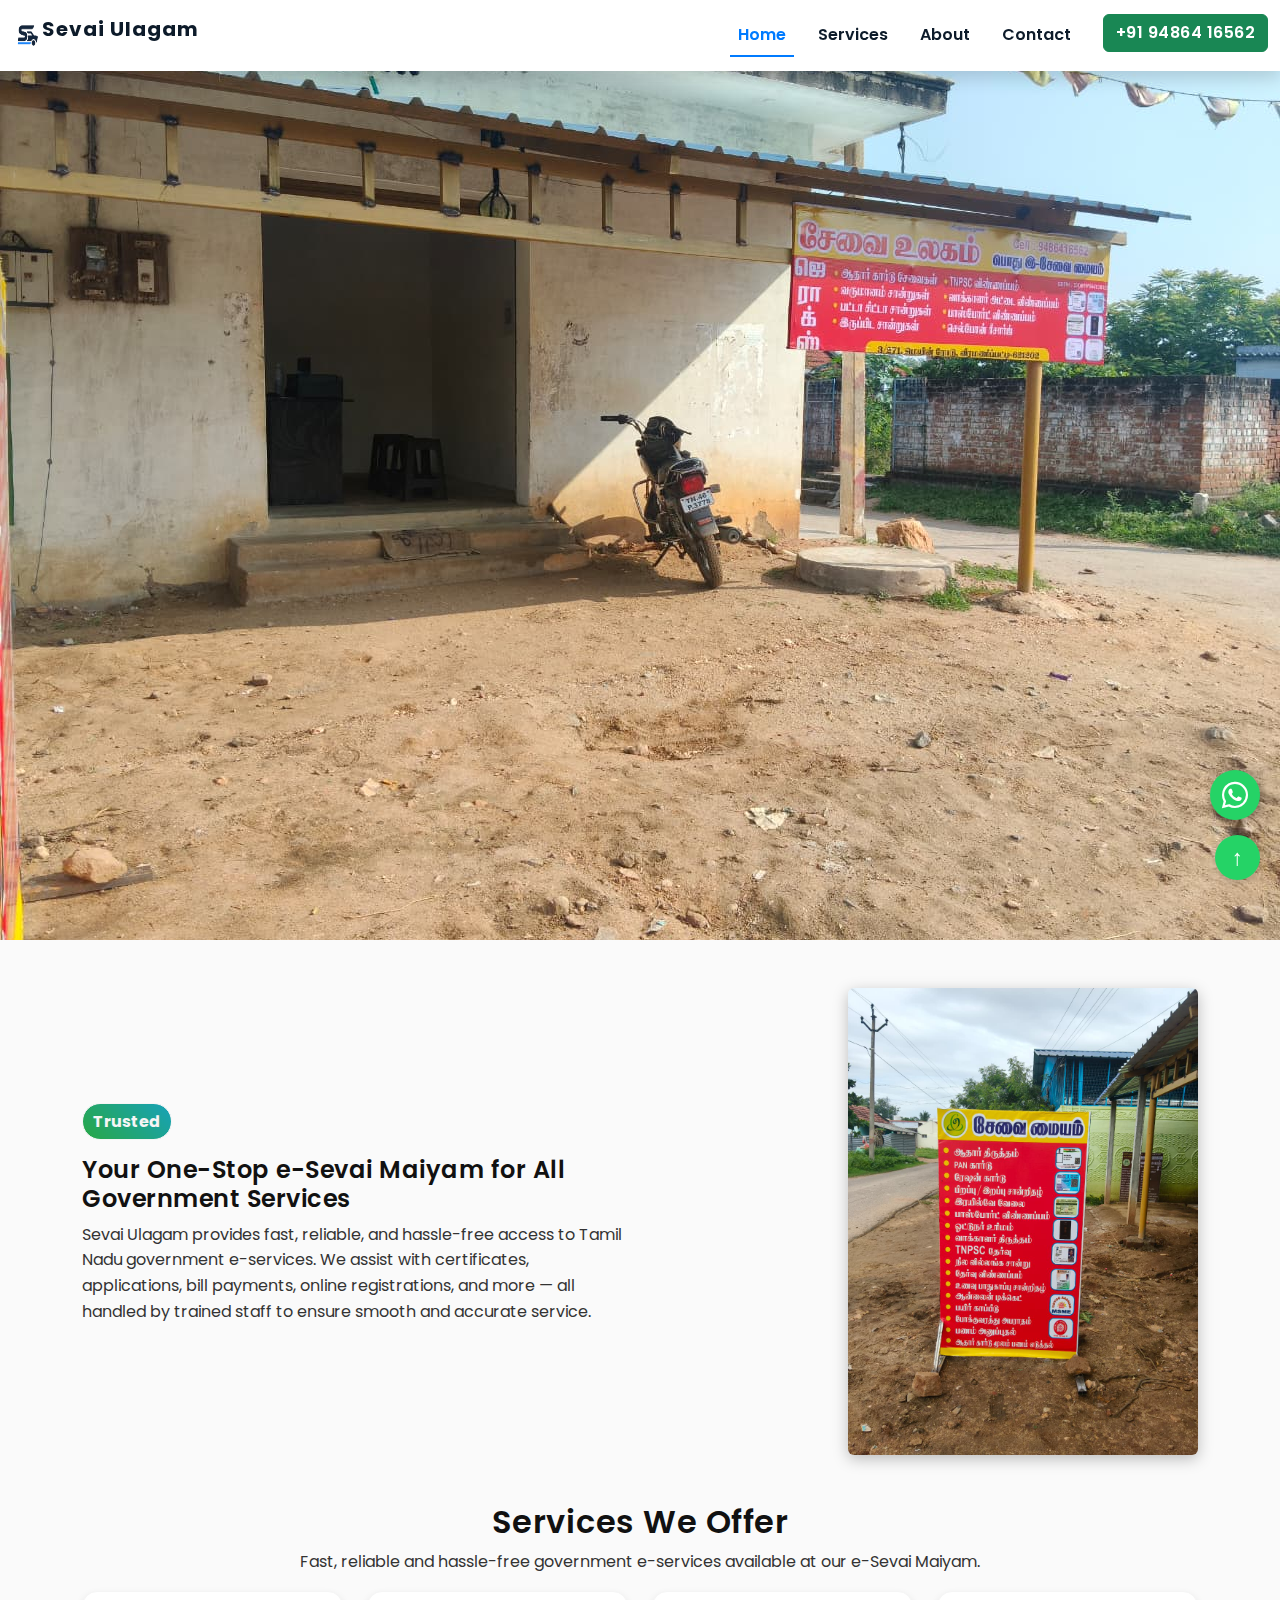
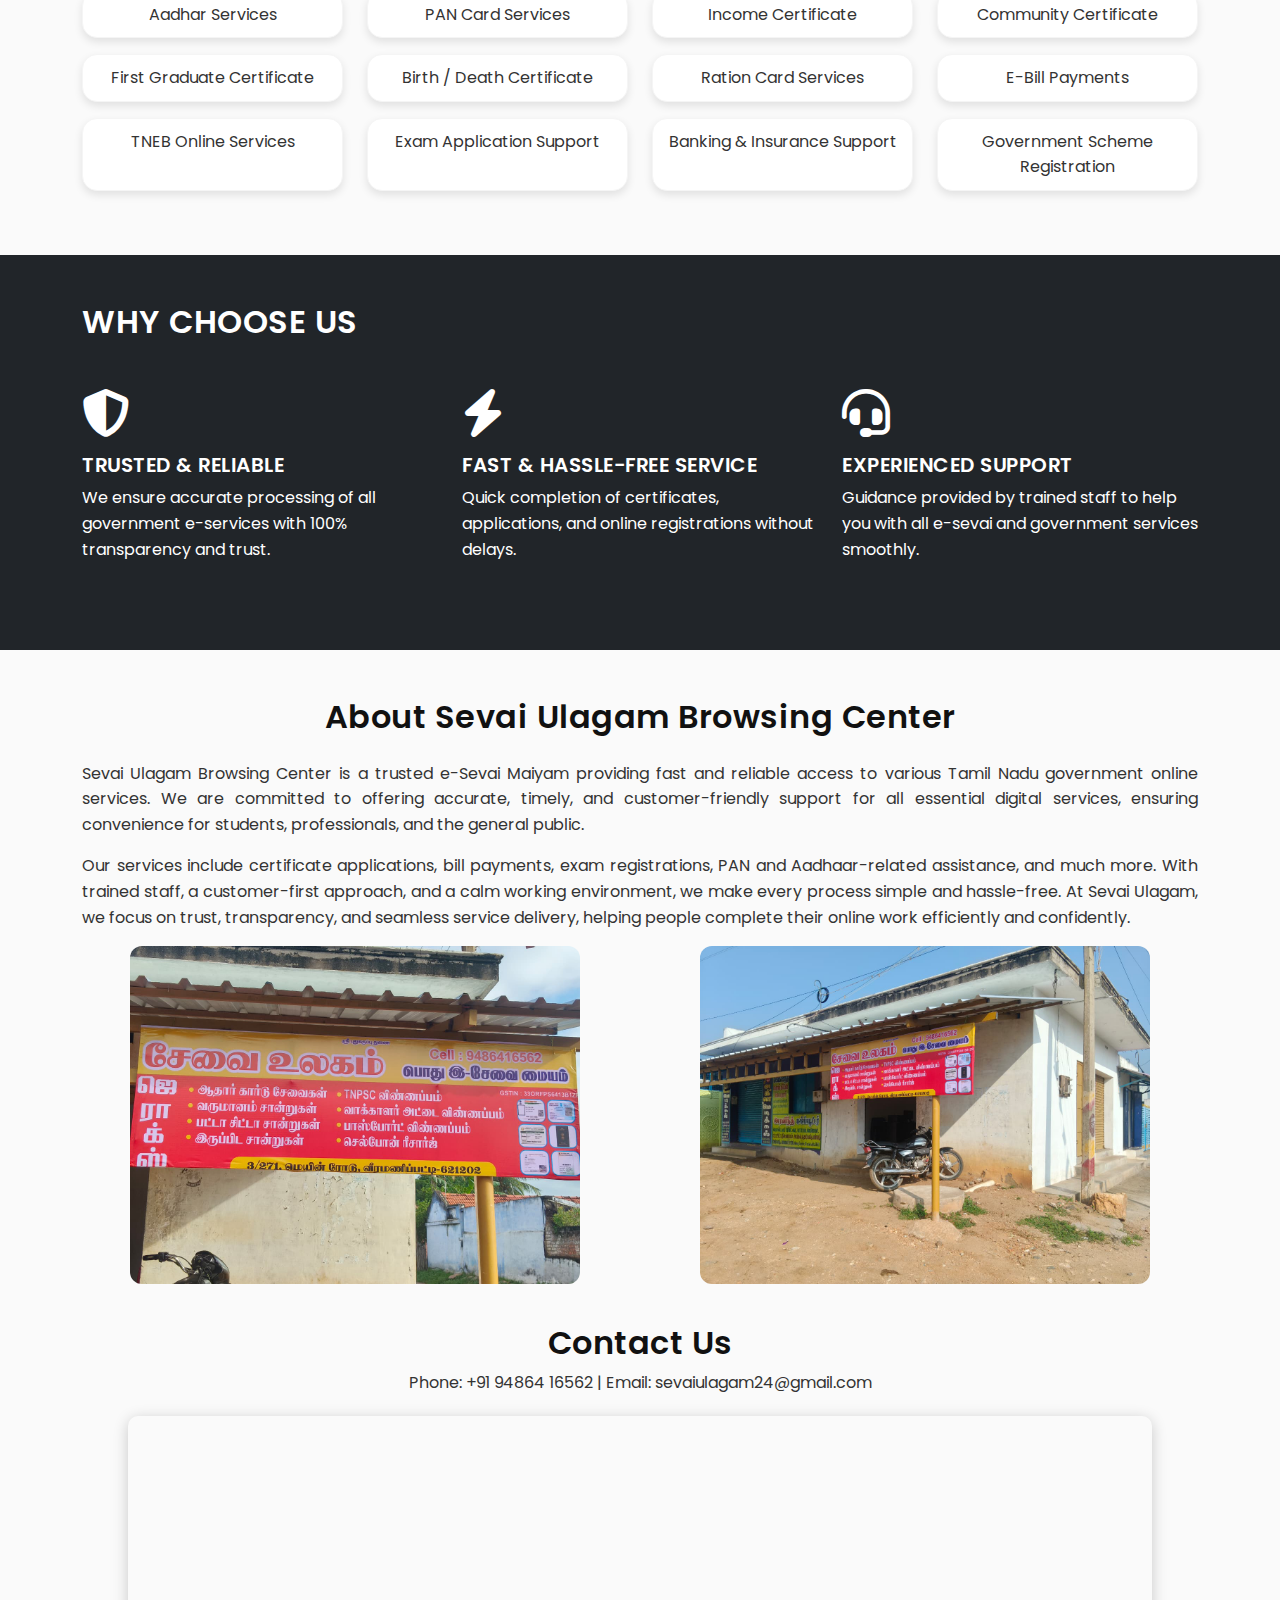
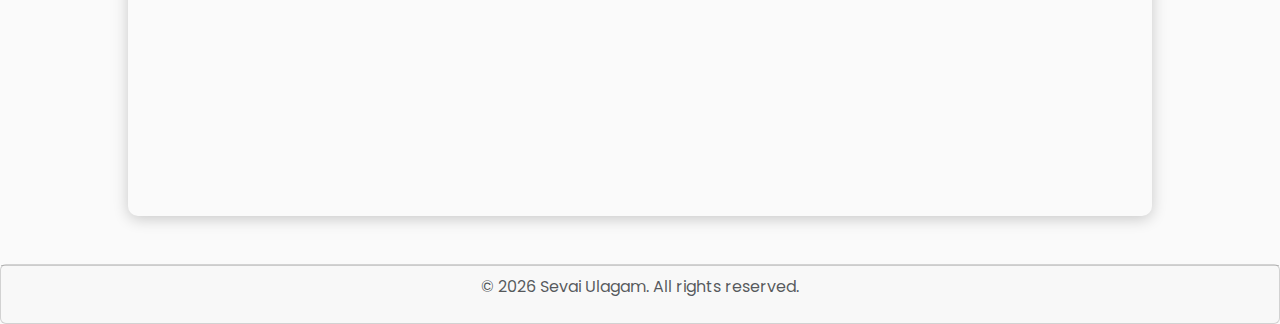
<file: index.html>
<!DOCTYPE html>
<html lang="en">
  <head>
    <meta charset="UTF-8" />
    <meta name="viewport" content="width=device-width, initial-scale=1.0" />
    <title>Sevai Ulagam Browsing Center</title>
    <!-- Bootstrap CSS -->
    <link
      href="https://cdn.jsdelivr.net/npm/bootstrap@5.3.3/dist/css/bootstrap.min.css"
      rel="stylesheet"
      integrity="sha384-QWTKZyjpPEjISv5WaRU9OFeRpok6YctnYmDr5pNlyT2bRjXh0JMhjY6hW+ALEwIH"
      crossorigin="anonymous"
    />
    <!-- Font style (Poppins) -->
    <link href="https://fonts.googleapis.com/css2?family=Poppins:wght@300;400;500;600;700&display=swap" rel="stylesheet">
    <!-- Font Awesome for icon -->
<link rel="stylesheet" href="https://cdnjs.cloudflare.com/ajax/libs/font-awesome/6.4.0/css/all.min.css">
    <!-- Global css style -->
    <link rel="stylesheet" href="style.css" />

  </head>

  <body>
    <header>
      <!-- Navigation Bar -->
      <nav class="navbar navbar-expand-lg shadow fixed-top" style="background-color: #ffffff;">
        <div class="container-fluid">
          <a class="navbar-brand fw-bold" href="#" style="color: #0d1b2a; letter-spacing: 1px;"
            ><img src="assets/logo/logo8.png" alt="Logo" width="30" height="43" class="d-inline-block align-text-top">Sevai Ulagam</a
          >
          <button
            class="navbar-toggler"
            type="button"
            data-bs-toggle="collapse"
            data-bs-target="#navbarSupportedContent"
            aria-controls="navbarSupportedContent"
            aria-expanded="false"
            aria-label="Toggle navigation"
          >
            <span class="navbar-toggler-icon"></span>
          </button>
          <div class="collapse navbar-collapse" id="navbarSupportedContent">
            <ul class="navbar-nav nav-underline ms-auto mb-2 mb-lg-0">
              <li class="nav-item">
                <a
                  class="nav-link active fw-semibold"
                  aria-current="page"
                  href="#home"
                  >Home</a
                >
              </li>
               <li class="nav-item">
                <a class="nav-link fw-semibold" href="#services"
                  >Services</a
                >
              </li>
              <li class="nav-item">
                <a class="nav-link fw-semibold" href="#about"
                  >About</a
                >
              </li>
              <li class="nav-item">
                <a class="nav-link fw-semibold" href="#contact">Contact</a>
              </li>
              <li class="nav-item">
                <a class="btn btn-success fw-semibold ms-2" href="tel:+919486416562">+91 94864 16562</a>
              </li>
            </ul>
          </div>
        </div>
      </nav>
    </header>

    <main>
      <section id="home">
      <div
        id="carouselExampleSlidesOnly"
        class="carousel slide"
        data-bs-ride="carousel"
      >
        <div class="carousel-inner">
          <div class="carousel-item active">
            <img
              src="assets/home_images/home_img1.jpeg"
              class="d-block w-100"
              alt="..."
            />
          </div>
          <div class="carousel-item">
            <img
              src="assets/home_images/home_img2.jpeg"
              class="d-block w-100"
              alt="..."
            />
          </div>
          <div class="carousel-item">
            <img
              src="assets/home_images/home_img3.jpeg"
              class="d-block w-100"
              alt="..."
            />
          </div>
        </div>
      </div>
      <!-- section 2 -->
      <div class="container mt-5">
        <div class="row align-items-center">
        <!-- Left content -->
        <div class="col-md-6 text-center text-md-start">
          <p class="trusted">Trusted</p>
        <h4>Your One-Stop e-Sevai Maiyam for All Government Services</h4>
        <p>
          Sevai Ulagam provides fast, reliable, and hassle-free access to Tamil Nadu government e-services. 
        We assist with certificates, applications, bill payments, online registrations, and more — all 
        handled by trained staff to ensure smooth and accurate service.
        </p>
       <div class="d-flex justify-content-center justify-content-md-start">
        <!-- <button class="btn btn-success px-4 py-2 btn-hover">Book Now</button> -->
      </div>
        </div>
  
        <div class="col-md-6 text-center text-md-end mt-3 mt-md-0">
      <img src="assets/home_images/img_sec_2.jpeg" alt="Car rental" class="img-fluid rounded img-hover" width="350" height="50">
    </div>
        </div>
        </div>
      </section>
       <!-- Services Section -->
<section id="services" class="container mt-5">
  <h2 class="text-center">Services We Offer</h2>

  <p class="text-center">
    Fast, reliable and hassle-free government e-services available at our e-Sevai Maiyam.
  </p>

  <div class="row justify-content-center">

    <div class="col-lg-3 col-md-6 col-sm-12 mb-3">
      <div class="service-list">Aadhar Services</div>
    </div>

    <div class="col-lg-3 col-md-6 col-sm-12 mb-3">
      <div class="service-list">PAN Card Services</div>
    </div>

    <div class="col-lg-3 col-md-6 col-sm-12 mb-3">
      <div class="service-list">Income Certificate</div>
    </div>

    <div class="col-lg-3 col-md-6 col-sm-12 mb-3">
      <div class="service-list">Community Certificate</div>
    </div>

    <div class="col-lg-3 col-md-6 col-sm-12 mb-3">
      <div class="service-list">First Graduate Certificate</div>
    </div>

    <div class="col-lg-3 col-md-6 col-sm-12 mb-3">
      <div class="service-list">Birth / Death Certificate</div>
    </div>

    <div class="col-lg-3 col-md-6 col-sm-12 mb-3">
      <div class="service-list">Ration Card Services</div>
    </div>

    <div class="col-lg-3 col-md-6 col-sm-12 mb-3">
      <div class="service-list">E-Bill Payments</div>
    </div>

    <div class="col-lg-3 col-md-6 col-sm-12 mb-3">
      <div class="service-list">TNEB Online Services</div>
    </div>

    <div class="col-lg-3 col-md-6 col-sm-12 mb-3">
      <div class="service-list">Exam Application Support</div>
    </div>

    <div class="col-lg-3 col-md-6 col-sm-12 mb-3">
      <div class="service-list">Banking & Insurance Support</div>
    </div>

    <div class="col-lg-3 col-md-6 col-sm-12 mb-3">
      <div class="service-list">Government Scheme Registration</div>
    </div>

  </div>
</section>

       <!-- WHY CHOOSE US Section -->
<section class="bg-dark text-white mt-5 py-5">
  <div class="container">
    <h2 class="text-white mb-5">WHY CHOOSE US</h2>
    <div class="row">
      
      <!-- Item 1 -->
      <div class="col-md-4 mb-4">
        <div class="text-start">
          <i class="fa-solid fa-shield-halved fa-3x mb-3"></i>
        </div>
        <h5 class="text-white text-start">TRUSTED & RELIABLE</h5>
        <p>We ensure accurate processing of all government e-services with 100% transparency and trust.</p>
      </div>

      <!-- Item 2 -->
      <div class="col-md-4 mb-4">
        <div class="text-start">
          <i class="fa-solid fa-bolt fa-3x mb-3"></i>
        </div>
        <h5 class="text-white text-start">FAST & HASSLE-FREE SERVICE</h5>
        <p>Quick completion of certificates, applications, and online registrations without delays.</p>
      </div>

      <!-- Item 3 -->
      <div class="col-md-4 mb-4">
        <div class="text-start">
          <i class="fa-solid fa-headset fa-3x mb-3"></i>
        </div>
        <h5 class="text-white text-start">EXPERIENCED SUPPORT</h5>
        <p>Guidance provided by trained staff to help you with all e-sevai and government services smoothly.</p>
      </div>

    </div>
  </div>
</section>


      <!-- About Section -->
       <section id="about" class="container mt-5">
  <h2 class="text-center">About Sevai Ulagam Browsing Center</h2>

  <p class="mt-4 text-justify">
    Sevai Ulagam Browsing Center is a trusted e-Sevai Maiyam providing fast and reliable access to various Tamil Nadu government online services. 
    We are committed to offering accurate, timely, and customer-friendly support for all essential digital services, ensuring convenience for students, 
    professionals, and the general public.
  </p>

  <p class="mt-3 text-justify">
    Our services include certificate applications, bill payments, exam registrations, PAN and Aadhaar-related assistance, and much more. 
    With trained staff, a customer-first approach, and a calm working environment, we make every process simple and hassle-free.
    At Sevai Ulagam, we focus on trust, transparency, and seamless service delivery, helping people complete their online work efficiently and confidently.
  </p>
</section>

       <section class="container text-center">
        <div class="row">
        <div class="col-md-6 mb-3">
          <img src="assets/home_images/home_img3.jpeg" alt="" class="img-fluid about-image" width="450" height="450">
        </div>
        <div class="col-md-6 mb-3">
          <img src="assets/home_images/home_img2.jpeg" alt="" class="img-fluid about-image" width="450" height="450">
        </div>
        </div>

       </section>
      <!-- Contact Section -->
      <section id="contact" class="mt-4 mb-4">
        <h2 class="text-center">Contact Us</h2>
        <div class="text-center">
          Phone: +91 94864 16562 | Email: sevaiulagam24@gmail.com
        </div>
        <!-- Location Map -->
  <div class="map-wrapper">
  <iframe src="https://www.google.com/maps/embed?pb=!1m14!1m8!1m3!1d251332.87497897213!2d78.9839872!3d10.174464!3m2!1i1024!2i768!4f13.1!3m3!1m2!1s0x3baa51ca86a468bd%3A0x93901c64dc2c4dbc!2sBrowsing%20center%20SEVAI%20ULAGAM!5e0!3m2!1sen!2sin!4v1765174998010!5m2!1sen!2sin" allowfullscreen="" loading="lazy" referrerpolicy="no-referrer-when-downgrade"></iframe>
</div>

      </section>
    </main>

    <footer>
      <div class="card text-center mt-5">
        <div class="card-footer text-body-secondary">
          <p>
            &copy; <span id="year"></span> Sevai Ulagam. All rights
            reserved.
          </p>
        </div>
      </div>
    </footer>
    <div class="floating-buttons">
  <!-- WhatsApp -->
  <a href="https://wa.me/919486416562?text=Hi%20I%20visited%20your%20website" 
   class="whatsapp-float" target="_blank">
   <i class="fab fa-whatsapp"></i>
</a>

  <!-- Scroll-to-top Arrow -->
  <button class="scroll-top-btn" onclick="scrollToTop()">
    ↑
  </button>
</div>
    <!-- Bootstrap Script -->
    <script
      src="https://cdn.jsdelivr.net/npm/bootstrap@5.3.3/dist/js/bootstrap.bundle.min.js"
      integrity="sha384-YvpcrYf0tY3lHB60NNkmXc5s9fDVZLESaAA55NDzOxhy9GkcIdslK1eN7N6jIeHz"
      crossorigin="anonymous"
    ></script>
    <!-- Global Script -->
    <script src="main.js"></script>
  </body>
</html>
</file>
<file: style.css>
/* General */
* {
  margin: 0;
  padding: 0;
  box-sizing: border-box;
}
/* Font style Apply to the whole website */
body, html {
  scroll-behavior: smooth;
  font-family: 'Poppins', sans-serif;
  font-size: 16px;
  line-height: 1.6;
  color: #333;
  background-color: #fafafa; 
}

/* Headings stylish */
h1, h2, h3, h4, h5, h6 {
  font-weight: 600;
  letter-spacing: 0.5px;
  color: #111; 
}

/* Links */
a {
  text-decoration: none;
  transition: color 0.3s ease-in-out;
}
a:hover {
  color: #007bff;
}

button, .btn {
  font-family: 'Poppins', sans-serif;
  font-weight: 500;
  letter-spacing: 0.5px;
  transition: all 0.3s ease-in-out;
}
/* Navbar Style */
.navbar .nav-link {
  color: #0d1b2a;
  font-weight: 500;
  transition: all 0.3s ease-in-out;
}

.navbar .nav-link.active {
  color: #007bff;
  font-weight: bold;
  border-bottom: 2px solid #007bff;
}

.navbar .nav-link:hover {
  color: #339af0;
  border-bottom: 2px solid #339af0;
  transition: 0.3s;
}
/* home carousel */
.carousel-item img {
  margin-top: 40px;
  width: 100%;
  height: 100vh;             
  object-fit: cover;         
  object-position: center; 
}
@media (max-width: 768px) {
  .carousel-item img {
    margin-top: 68px;
    width: 100%;
    height: 100vh;        
    object-fit: cover;       
  }
}
@media (max-width: 426px) {
  .carousel-item img {
    margin-top: 60px;
    height: auto;        
    /* max-height: 80vh;        */
    object-fit: contain; 
  }
}
/* section 2 */
.trusted{
    border: 1px solid;
    background: linear-gradient(45deg, #28a745, #17a2b8);
    color: whitesmoke;
    width: fit-content;
    padding: 5px 10px 5px 10px;
    border-radius: 25px;
    font-weight: 700; 
}

.img-hover {
  box-shadow: 0 4px 15px rgba(0, 0, 0, 0.25);
  border-radius: 10px;
  transition: transform 0.5s ease, box-shadow 0.5s ease; 
}

.img-hover:hover {
  transform: scale(1.08); 
  box-shadow: 0 6px 25px rgba(0, 0, 0, 0.35); 
}
.btn-hover:hover{
  transform: scale(1.08); 
  box-shadow: 0 6px 25px rgba(0, 0, 0, 0.35); 
}

.floating-buttons {
  position: fixed;
  bottom: 20px;
  right: 20px;
  display: flex;
  flex-direction: column;
  align-items: center;
  gap: 12px;
  z-index: 999;
}
/* service styles */
.service-list {
  border: 1px solid whitesmoke;
  background-color: whitesmoke;
  padding: 10px 10px;
  text-align: center;
  border-radius: 15px;
  background-color: #fff;
  height: 100%;
  box-shadow: 0 4px 8px rgba(0, 0, 0, 0.1); 
  transition: transform 0.2s, box-shadow 0.2s;
}
.service-list:hover {
  transform: translateY(-5px);
  box-shadow: 0 8px 16px rgba(0, 0, 0, 0.15);
}
/* about styles */
.text-justify {
  text-align: justify;
}
.about-image{
    border-radius: 12px;
    transition: transform 0.4s ease, box-shadow 0.4s ease;
    cursor: pointer;
}
.about-image:hover {
    transform: scale(1.05); 
    box-shadow: 0 8px 20px rgba(0, 0, 0, 0.3);
  }
/* WhatsApp */
.whatsapp-float {
  position: fixed;
  width: 50px;
  height: 50px;
  bottom: 80px;
  right: 20px;
  background-color: #25D366;
  color: #fff;
  border-radius: 50%;
  text-align: center;
  font-size: 30px;
  box-shadow: 2px 2px 10px rgba(0,0,0,0.3);
  z-index: 100;
  display: flex;
  align-items: center;
  justify-content: center;
  transition: transform 0.3s;
}

.whatsapp-float:hover {
  transform: scale(1.1);
  background-color: #20b954;
}

/* Scroll Button */
.scroll-top-btn {
  background: #25D366;
  color: white;
  font-size: 22px;
  border: none;
  border-radius: 50%;
  width: 45px;
  height: 45px;
  cursor: pointer;
  box-shadow: 0 4px 8px rgba(0,0,0,0.2);

}

.scroll-top-btn:hover {
  background: #1DA851;
  transform: scale(1.1);
}

/* new style */
.map-wrapper {
  width: 80%;               /* Map width */
  height: 400px;            /* Professional height */
  margin: 20px auto;        /* auto = centered horizontally */
  border-radius: 10px;      /* smooth corners */
  overflow: hidden;         /* clean edges */
  box-shadow: 0 3px 15px rgba(0,0,0,0.2); /* professional shadow */
}

.map-wrapper iframe {
  width: 100%;              /* iframe fills the wrapper */
  height: 100%;
  border: 0;
}
</file>
